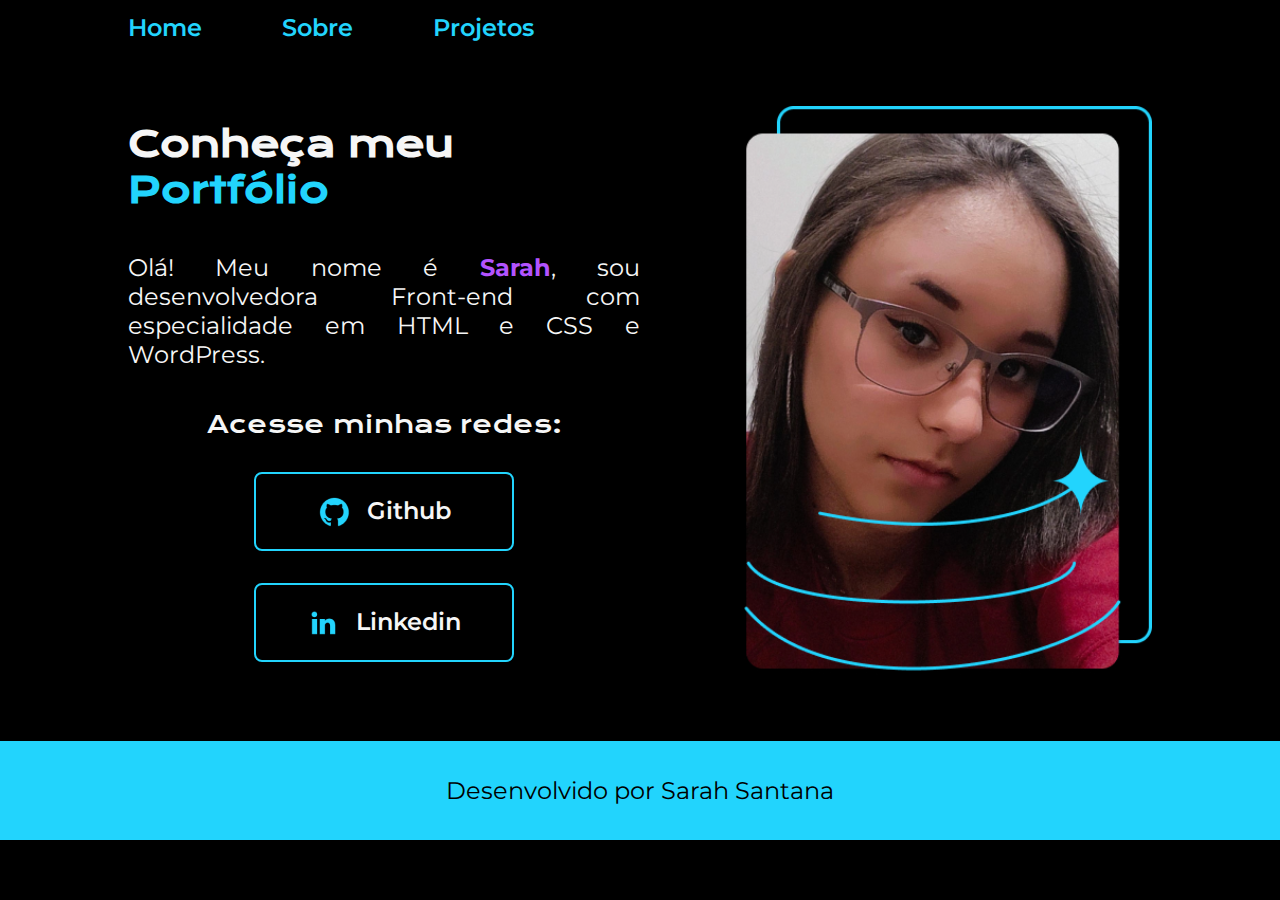
<file: index.html>
<!DOCTYPE html>
<html lang="pt-br">
<head>
    <meta charset="UTF-8">
    <meta name="viewport" content="width=device-width, initial-scale=1.0">
    <link rel="stylesheet" href="/style/style.css">
    <link rel="preconnect" href="https://fonts.googleapis.com">
    <link rel="preconnect" href="https://fonts.gstatic.com" crossorigin>
    <link href="https://fonts.googleapis.com/css2?family=Krona+One&family=Montserrat:wght@100;200;500&display=swap" rel="stylesheet">
    <title>Portfólio</title>
</head>

<body>
    <header class="cabeçalho">
        <nav class="menu">
            <a class="menu__link" href="/index.html">Home</a>
            <a class="menu__link" href="/sobre.html">Sobre</a>
            <a class="menu__link" href="/projetos.html">Projetos</a>
        </nav>
    </header>

    <main class="apresentacao"> <!-- Conteúdo principal da página -->
        <section class="apresentacao__conteudo">
            <h1>Conheça meu<strong> Portfólio </strong></h1>
            <p class="conteudo__descricao">Olá! Meu nome é <strong class="meunome">Sarah</strong>, sou desenvolvedora Front-end com especialidade em HTML e CSS e WordPress.</p>
            <div class="redesSociais">
                <h2 class="redesSociais__subtitulo">Acesse minhas redes:</h2>
                <a class="contato" href="https://github.com/Sarah781">
                    <img src="assets/github.png">
                    Github
                </a>
                <a class="contato" href="https://www.linkedin.com/in/sarah-santana-843394200/">
                    <img src="assets/linkedin.png">
                    Linkedin
                </a>
            </div>
        </section>
        <img class="apresentacao__imagem" src="assets/Imagem.png" alt="Sarah Santana">
    </main>

    <footer class="rodape">
        <p>Desenvolvido por Sarah Santana</p>
    </footer>

</body>

</html>
</file>
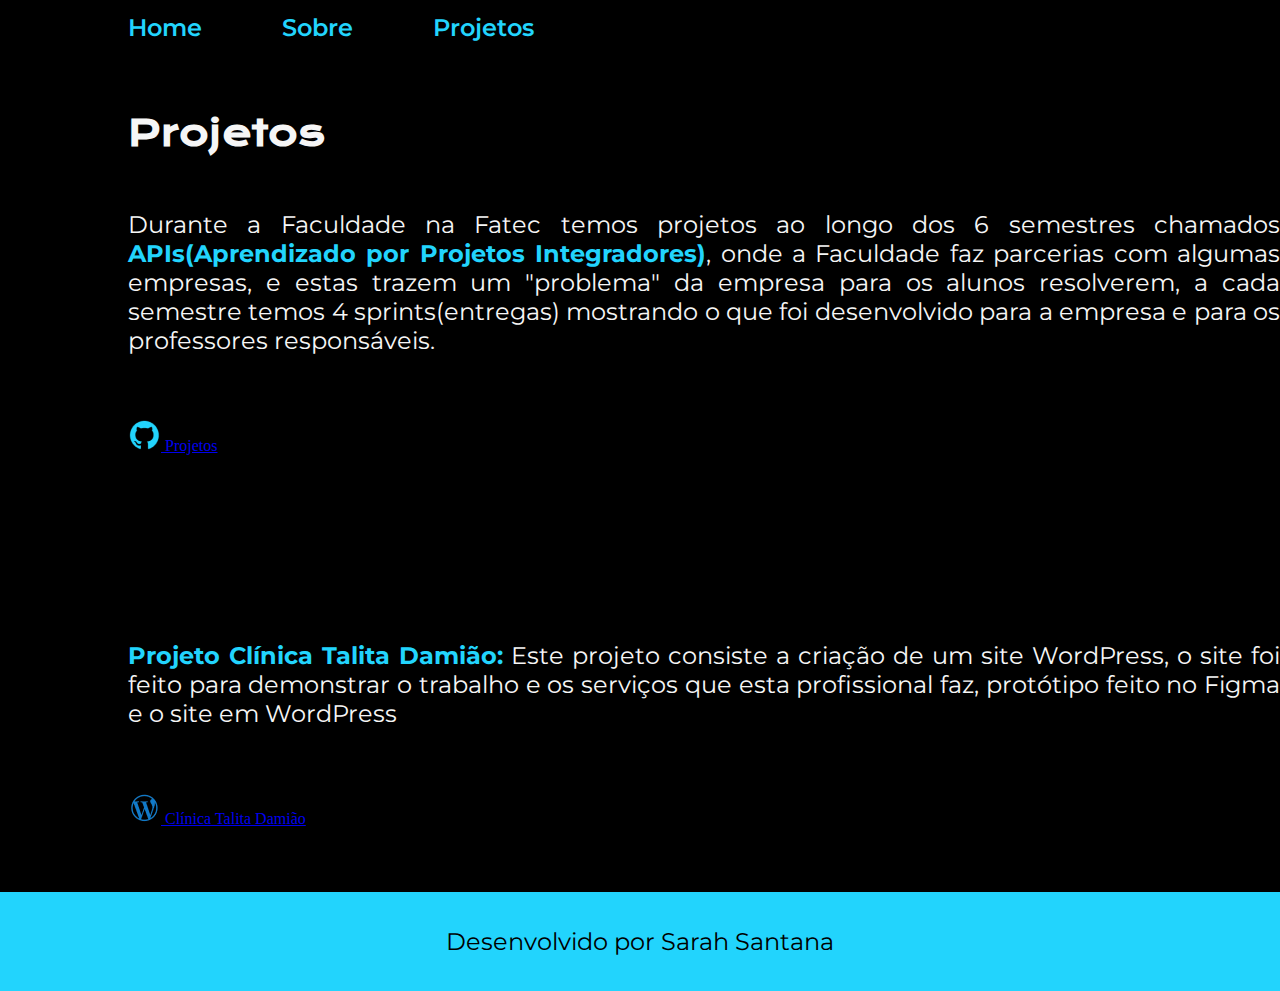
<file: projetos.html>
<!DOCTYPE html>
<html lang="pt-br">
<head>
    <meta charset="UTF-8">
    <meta name="viewport" content="width=device-width, initial-scale=1.0">
    <link rel="stylesheet" href="/style/style.css">
    <link rel="preconnect" href="https://fonts.googleapis.com">
    <link rel="preconnect" href="https://fonts.gstatic.com" crossorigin>
    <link href="https://fonts.googleapis.com/css2?family=Krona+One&family=Montserrat:wght@100;200;500&display=swap" rel="stylesheet">
    <title>Projetos</title>
</head>

<body>
    <header class="cabeçalho">
        <nav class="menu">
            <a class="menu__link" href="/index.html">Home</a>
            <a class="menu__link" href="/sobre.html">Sobre</a>
            <a class="menu__link" href="/projetos.html">Projetos</a>
        </nav>
    </header>

    <section class="introducao">
        <h1>Projetos</h1>
        <br>
        <br>
        <br>
        <p class="introducao__descricao">Durante a Faculdade na Fatec temos projetos ao longo dos 6 semestres chamados <strong>APIs(Aprendizado por Projetos Integradores)</strong>, onde a Faculdade faz parcerias com algumas empresas, e estas trazem um "problema" da empresa para os alunos resolverem, a cada semestre temos 4 sprints(entregas) mostrando o que foi desenvolvido para a empresa e para os professores responsáveis.</p>
    </section>

    <main class="apresentacao"> 
            <a class="projeto_fatec" href="https://github.com/Sarah781/PortfolioTG">
                <img src="assets/github.png">
                Projetos
            </a>
    </main>

    <section class="introducao">
        <br>
        <br>
        <br>
        <p class="introducao__descricao"> <strong>Projeto Clínica Talita Damião:</strong> Este projeto consiste a criação de um site WordPress, o site foi feito para demonstrar o trabalho e os serviços que esta profissional faz, protótipo feito no Figma e o site em WordPress</p>
    </section>

    <main class="apresentacao"> 
        <a class="site" href="https://clinicatalitadamiao.com/">
            <img src="assets/WordPress.png">
            Clínica Talita Damião
        </a>
</main>
    
<footer class="rodape">
    <p>Desenvolvido por Sarah Santana</p>
</footer>   
    
</body>
    
</html>
</file>
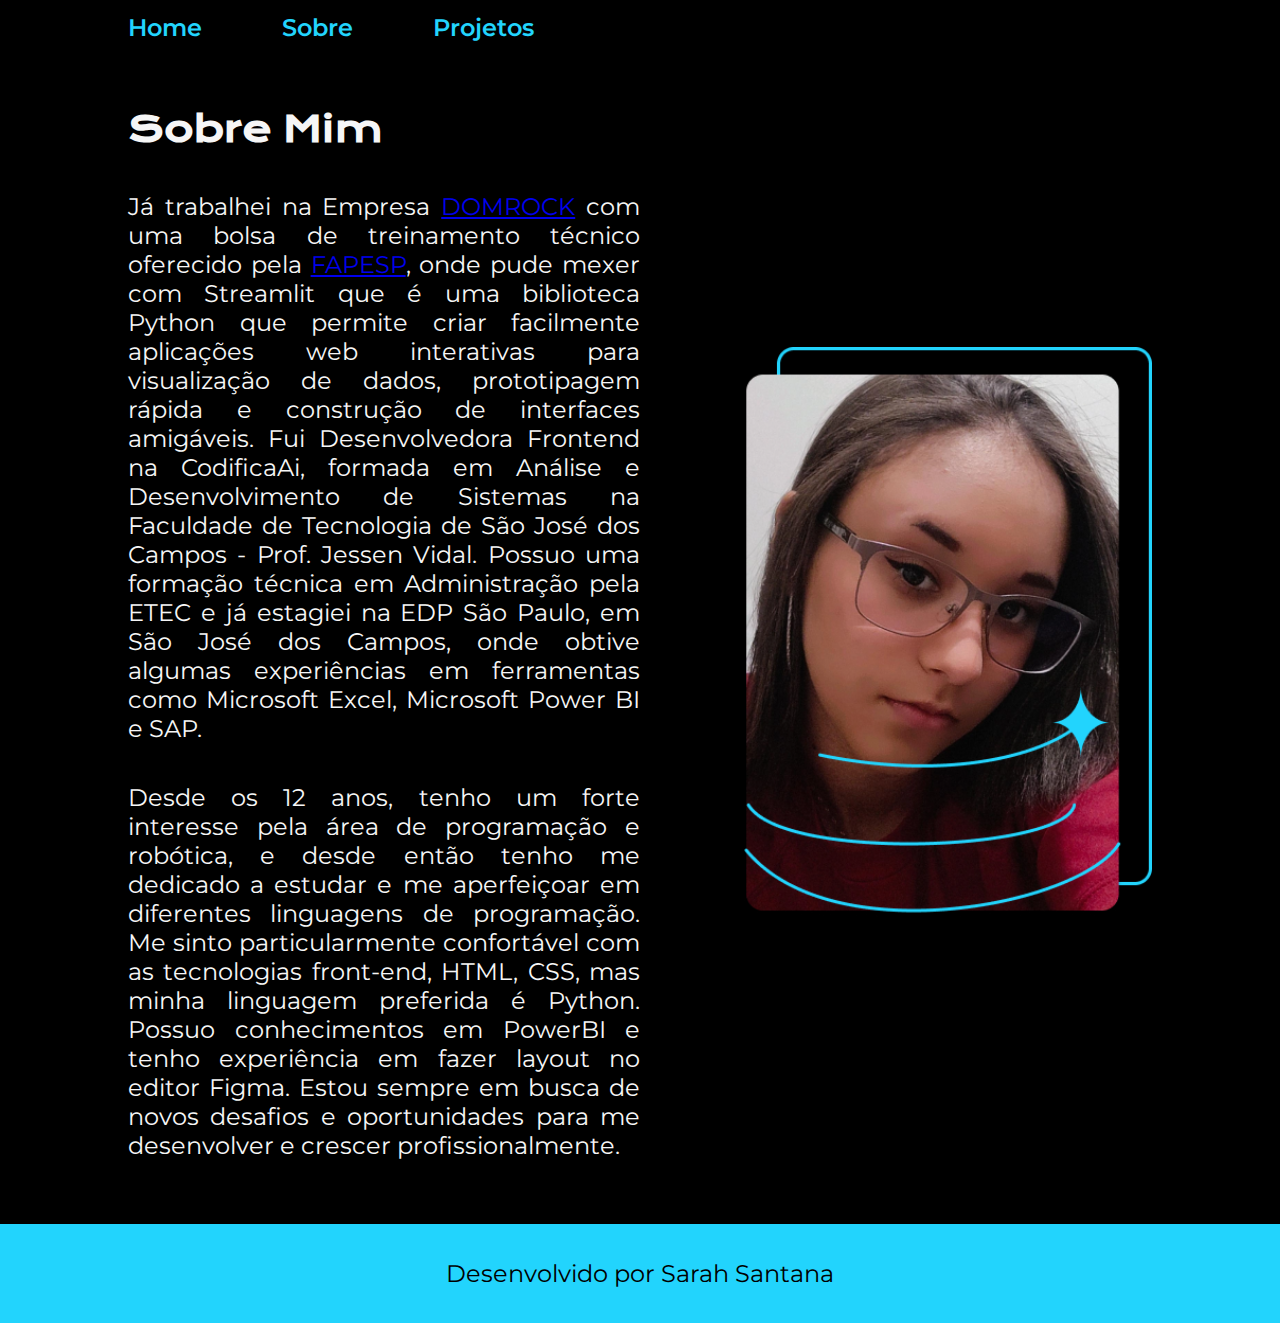
<file: sobre.html>
<!DOCTYPE html>
<html lang="pt-br">
<head>
    <meta charset="UTF-8">
    <meta name="viewport" content="width=device-width, initial-scale=1.0">
    <link rel="stylesheet" href="/style/style.css">
    <link rel="preconnect" href="https://fonts.googleapis.com">
    <link rel="preconnect" href="https://fonts.gstatic.com" crossorigin>
    <link href="https://fonts.googleapis.com/css2?family=Krona+One&family=Montserrat:wght@100;200;500&display=swap" rel="stylesheet">
    <title>Sobre Mim</title>
</head>

<body>
    <header class="cabeçalho">
        <nav class="menu">
            <a class="menu__link" href="/index.html">Home</a>
            <a class="menu__link" href="/sobre.html">Sobre</a>
            <a class="menu__link" href="/projetos.html">Projetos</a>
        </nav>
    </header>
    <main class="apresentacao"> <!-- Conteúdo principal da página -->
        <section class="apresentacao__conteudo">
            <h1>Sobre Mim</h1>
            <p class="conteudo__descricao">Já trabalhei na Empresa <a href="https://www.domrock.net/">DOMROCK</a> com uma bolsa de treinamento técnico oferecido pela <a href="https://fapesp.br/">FAPESP</a>, onde pude mexer com Streamlit que é uma biblioteca Python que permite criar facilmente aplicações web interativas para visualização de dados, prototipagem rápida e construção de interfaces amigáveis. Fui Desenvolvedora Frontend na CodificaAi, formada em Análise e Desenvolvimento de Sistemas na Faculdade de Tecnologia de São José dos Campos - Prof. Jessen Vidal. Possuo uma formação técnica em Administração pela ETEC e já estagiei na EDP São Paulo, em São José dos Campos, onde obtive algumas experiências em ferramentas como Microsoft Excel, Microsoft Power BI e SAP. </p>
            <p class="conteudo__descricao">Desde os 12 anos, tenho um forte interesse pela área de programação e robótica, e desde então tenho me dedicado a estudar e me aperfeiçoar em diferentes linguagens de programação. Me sinto particularmente confortável com as tecnologias front-end, HTML, CSS, mas minha linguagem preferida é Python. Possuo conhecimentos em PowerBI e tenho experiência em fazer layout no editor Figma. Estou sempre em busca de novos desafios e oportunidades para me desenvolver e crescer profissionalmente.</p>
        </section>
        <img class="apresentacao__imagem" src="assets/Imagem.png" alt="Sarah Santana">
    </main>

<footer class="rodape">
    <p>Desenvolvido por Sarah Santana</p>
</footer>   

</body>

</html>
</file>
<file: style/style.css>
/* index */
:root {
    --cor1: #000000;
    --cor2: #F6F6F6;
    --cor3: #22D4FD;
    --cor4: #B353FF;
    --cor5: #272727;

    --Montserrat:'Montserrat', sans-serif;
    --KronaOne: 'Krona One', sans-serif;
}

* {
    margin: 0;
    padding: 0;
}
body {
    background-color: var(--cor1);
    color: var(--cor2);
    box-sizing: border-box;
}

.cabeçalho{
    padding: 1% 0% 0% 10%;
}

.menu{
    display: flex;
    gap: 80px;
}

.menu__link{
    font-family: var(--Montserrat);
    font-size: 1.5rem;
    font-weight: 600;
    color: var(--cor3);
    text-decoration: none;
}

.apresentacao{
    display: flex;
    align-items: center;
    justify-content: space-between;
    padding: 5% 10%;
    gap:82px;
}

h1 {
    font-family: var(--KronaOne);
    font-size: 2.25rem;
}

strong {
    color: var(--cor3);
}

strong.meunome {
    color: var(--cor4);
}

p {
    font-family: var(--Montserrat);
    font-size: 1.5rem;   
}

.apresentacao__conteudo{
    width: 50%;
    display: flex;
    flex-direction: column;
    gap: 40px;
}

.redesSociais{
    display: flex;
    flex-direction: column;
    justify-content: space-between;
    align-items: center;
    gap: 32px;
}

.redesSociais__subtitulo{
    font-family: var(--KronaOne);
    font-weight: 400;
    font-size: 1.5rem;
}

.contato {
    color: var(--cor2);
    justify-content: center;
    gap: 16px;
    display: flex;
    width: 50%;
    text-align: center;
    border-radius: 8px;
    border: 2px solid var(--cor3);
    font-size: 1.5rem;
    font-weight: 600;
    padding: 21.5px 0; /*o primeiro valor é para altura e o segundo para largura */
    text-decoration: none;
    font-family: var(--Montserrat);
}

.contato:hover {
    background-color: var(--cor5);
}

.apresentacao__imagem{
    width:40%
}

.rodape {
    color: var(--cor1);
    background-color: var(--cor3);
    padding: 35px;
    text-align: center;
    font-family: var(--Montserrat);
    font-size: 1.5rem;
    font-weight: 400;
}

/* sobre */

.conteudo__descricao{
    text-align: justify;
}

/* projetos */
.apresentacao_p2{
    display: flex;
    justify-content: space-between;
    padding: 5% 10%;
    width: 50%;
    display: flex;
    flex-direction: row;
    gap: 40px;
}

.apresentacao_p4{
    display: flex;
    justify-content: space-between;
    padding: 5% 10%;
    width: 50%;
    display: flex;
    flex-direction: row;
    gap: 40px;
}

.apresentacao_p6{
    display: flex;
    justify-content: space-between;
    padding: 5% 10%;
    width: 50%;
    display: flex;
    flex-direction: row;
    gap: 40px;
}

.introducao{
    display: flex;
    flex-direction: column;
    justify-content: space-between;
    padding-left: 10%;
    padding-top: 68px;
    
}

.introducao__descricao{
    width: auto;
    text-align: justify;
}

.apresentacao__conteudo__descricao{
    display: flex;
    flex-direction: column;
    gap: 20px;
    text-align: justify;
    
}

.projeto{
    color: var(--cor2);
    font-size: 1.5rem;
    font-weight: 300;
    line-height: 36px;
    width: auto;
    gap: 40px;
    justify-content: space-between;
    
}

.titulo_projeto{
    font-family: var(--KronaOne);
}
.parceiroAcademico{
    text-decoration: none;
    color: var(--cor4);

}
.descricao_projeto{
    font-family: var(--Montserrat);
    font-size: 1.5rem;
}

.lista{
    font-family: var(--Montserrat);
    font-size: 1.5rem;
}

.Projeto1{
    width: auto;
    height: 55.62rem;
    flex-shrink: 0;
    align-items: left;
    margin-right: 100px;
}

.projeto2{
    display: flex;
    flex-direction: column;
    text-align: justify;
    width: 30rem;
    font-weight: 300;
}

.Projeto2{
    align-items: right;
    width: 100%;
    height: 35rem;
    flex-shrink: 0;
    margin-left: 20px;
}

.projeto3{
    width: 36.5rem;
    flex-shrink: 0;
    align-items: right;
    font-weight: 300;
}

.Projeto3{
    width: 50%;
    height: 26rem;
    flex-shrink: 0;
    margin-right: 10px;
}

.projeto4{
    margin-top: 5px;
    width: 30rem;
    font-weight: 300;
    gap: 0px;
}

.Projeto4{
    margin-top: 50px;
    align-items: right;
    width: 40%;
    height: 40rem; 
    flex-shrink: 0;
    margin-left: 20px;
}

.Projeto41{
    margin-top: 50px;
    align-items: right;
    width: 40%;
    height: 40rem; 
    flex-shrink: 0;
    margin-left: 10px;
}

.projeto5{
    width: 30rem;
    flex-shrink: 0;
    align-items: right;
    font-weight: 300;
    margin-left: 10px;
}

.Projeto5{
    align-items: left;
    width: 30%;
    height: 35rem;
}

.Projeto51{
    align-items: left;
    width: 30%;
    height: 35rem;

}

.projeto6{
    width: 35rem;
    font-weight: 300;
}

.Projeto6{
    align-items: right;
    width: 85%;
    height: 20rem;
    flex-shrink: 0;
    margin-left: 20px;
}


@media (max-width:1200px) {
    .cabeçalho{
        padding: 10%;
    }
    .menu{
        justify-content: center;
    }
    .apresentacao{
        flex-direction: column-reverse;
        padding:5%;
    }
    .apresentacao__conteudo{
        width: auto;
    }
    .introducao{
        padding:5%;
         width: auto;
    }

    .apresentacao_p2{
        flex-direction: column;
        padding:5%;
        width: auto;
    }

    .apresentacao_p4{
        flex-direction: column;
        padding:2%;
        width: auto;
    }

    .apresentacao_p6{
        flex-direction: column;
        padding:5%;
        width: auto;
    }

    .apresentacao__conteudo__descricao{
        width: auto;
    }
    .Projeto1{
        width: auto;
        height: auto;
        align-items: center;
        margin-right: 0px;
    }

    .projeto2{
        width: auto;
        margin-left: 0px;
    }

    .Projeto2{
        align-items: center;
        width: auto;
        height: auto;
        margin-left: 0px;
    }

    .projeto3{
        width: auto;
        height: 50%;
        margin-right: 0px;
    }

    .Projeto3{
        width: 100%;
        height: auto;
        align-items: center;
        margin-right: 0px;
    }

    .projeto4{
        width: auto;
        margin-left: 16px;
    }

    .Projeto4{
        width: auto;
        height: auto;
        align-items: center;
    }

    .Projeto41{
        width: auto;
        height: auto;
        align-items: center;
    }

    .projeto5{
        width: auto;
        margin-left: 0px;
    }

    .Projeto5{
        width: auto;
        height: auto;
        align-items: center;
    }

    .Projeto51{
        width: auto;
        height: auto;
        align-items: center;
    }

    .projeto6{
        width: auto;
        margin-left: 0px;
    }


    .Projeto6{
        width: auto;
        height: auto;
        align-items: center;
    }
}
</file>
